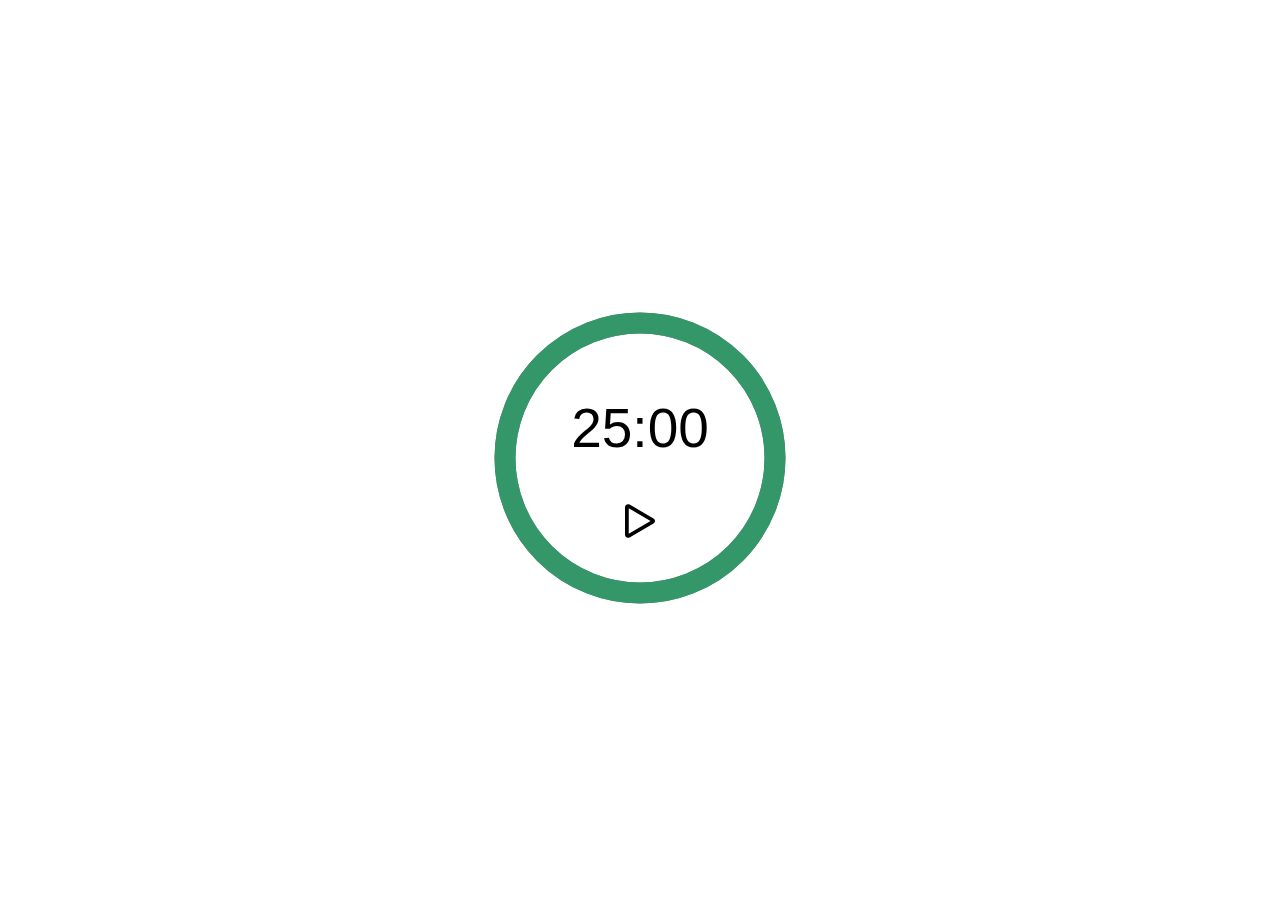
<file: index.html>
<!DOCTYPE html>
<html lang="ja">

<head>
  <meta charset="UTF-8">
  <meta name="viewport" content="width=device-width, initial-scale=1.0">
  <link rel="stylesheet" href="style.css">
  <title>ポモドーロタイマー</title>
</head>

<body>
  <div id="app"></div>
  <div>
    <audio id="sound" src="decision1.mp3" type="audio/mp3"></audio>
  </div>
</body>
<script src="script.js"></script>
</html>
</file>
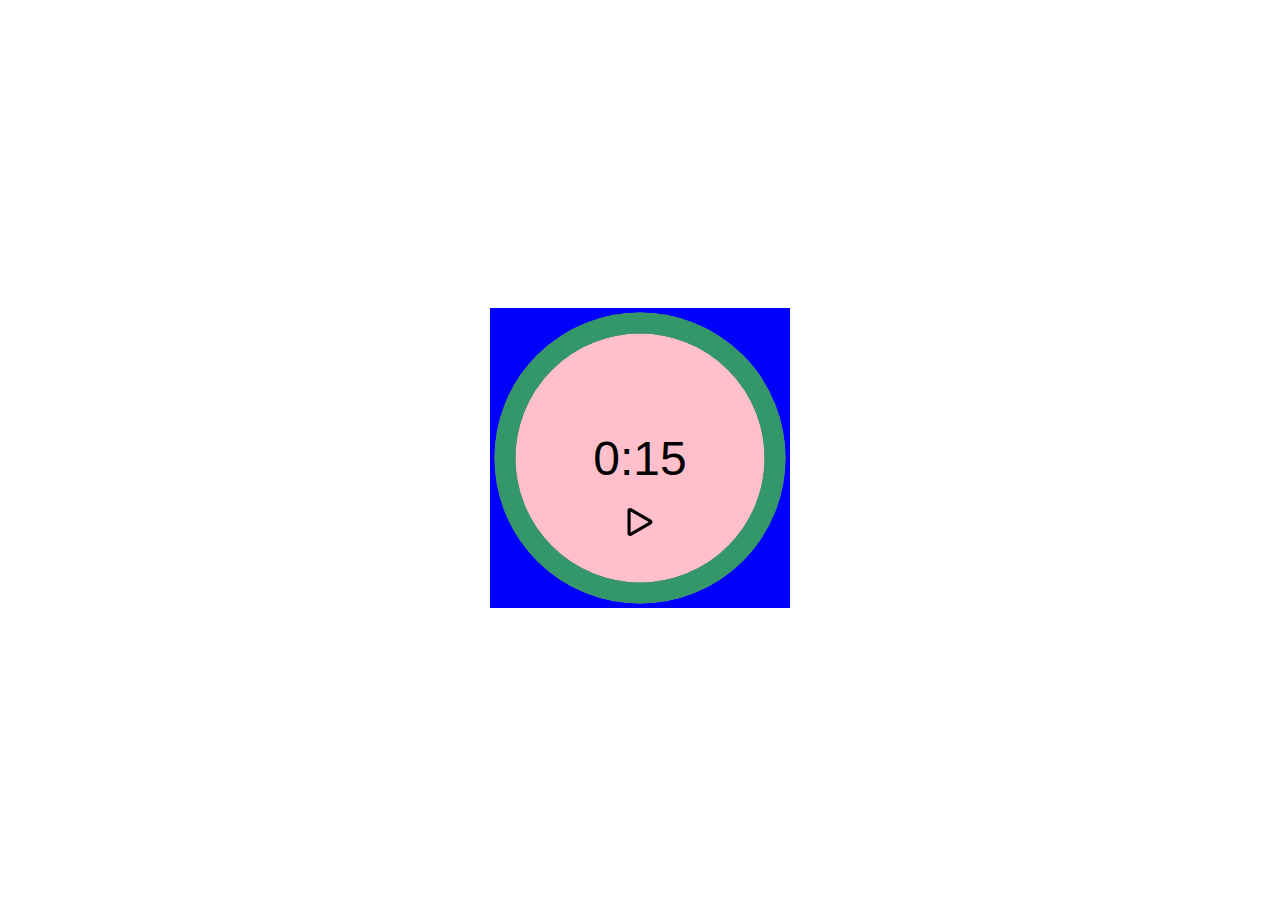
<file: sample.html>
<!DOCTYPE html>
<html lang="ja">

<head>
  <meta charset="UTF-8">
  <meta name="viewport" content="width=device-width, initial-scale=1.0">
  <link rel="stylesheet" href="sample.css">
  <title>Reference</title>
</head>

<body>
  <div id="app"></div>
  <div>
    <audio id="sound" src="decision1.mp3" type="audio/mp3"></audio>
  </div>
</body>
<script src="sample.js"></script>
</html>
</file>
<file: style.css>
body {
  font-family: sans-serif;
  /* ビューポート(画面幅)高さ100% */
  height: 100vh;
  /* display: grid; */
  /* place-items: center; */
  display: flex;
  justify-content: center;
  align-items: center;
}

/* SVGが入っている div のサイズを指定 */
.base-timer {
  position: relative;
  height: 300px;
  width: 300px;
  /* background-color: blue; */
}

/* 共通設定 */
.base-timer__circle {
  fill: none;
  /* 図形要素の外側の色 */
  stroke: none;
}

/* 個別設定 */
.base-timer__path-elapsed {
  /* fill: pink; */
  /* 図形要素の外側の色 */
  stroke: gray;
  stroke-width: 7px;
}

/* リング内に値を表示 */
.base-timer__label {
  /* 親ボックスの左上端が基準の絶対配置 */
  position: absolute;
  /* 親ボックス base-timer と同じサイズのボックスにする */
  width: 300px;
  height: 300px;
  top: -30px;
  /* 要素の配置方法をフレキシブルボックスレイアウト(ブロックレベル)に指定 */
  display: flex;
  /* 主軸方向の揃え位置 */
  justify-content: center;
  /* クロス軸方向の揃え位置 */
  align-items: center;
  font-size: 55px;
}

.base-timer__path-remaining {
  stroke-width: 7px;
  /* 線を引いた時の終端の形状:円形 */
  stroke-linecap: round;
  /* 時計回りに90度回転 */
  transform: rotate(90deg);
  /* 変形する要素の中心位置 */
  transform-origin: center;
  /* 1秒ごとに一定の度合いで変化する (ボタンクリックして１秒後からアニメーションは開始する) */
  transition: 1s linear all;
  stroke: currentColor;
}

.base-timer__svg {
  /* x軸方向の拡大縮小 負の値の時は裏返る */
  transform: scaleX(-1);
}

.base-timer__path-remaining.green {
  color: rgb(51, 151, 106);
}

.base-timer__path-remaining.orange {
  color: orange;
}

.base-timer__path-remaining.red {
  color: red;
}

.button-wrapper {
  position: absolute;
  height: 100px;
  width: 300px;
  top: 170px;
  display: flex;
  justify-content: center;
  align-items: center;
  /* background-color: purple; */
}

.start-button {
  border: none;
  /* 透明 */
  background-color: transparent;
  font-size: 60px;
}

.start-button:hover {
  opacity: 0.5;
  cursor: pointer;
  
}

.pause-button {
  border: none;
  background-color: transparent;
  font-size: 60px;
}

.pause-button:hover {
  opacity: 0.5;
  cursor: pointer;
}
</file>
<file: sample.css>
body {
  font-family: sans-serif;
  /* ビューポート(画面幅)高さ100% */
  height: 100vh;
  /* display: grid; */
  /* place-items: center; */
  display: flex;
  justify-content: center;
  align-items: center;
}

/* SVGが入っている div のサイズを指定 */
.base-timer {
  position: relative;
  height: 300px;
  width: 300px;
  background-color: blue;
}

/* 共通設定 */
.base-timer__circle {
  fill: none;
  /* 図形要素の外側の色 */
  stroke: none;
}

/* 個別設定 */
.base-timer__path-elapsed {
  fill: pink;
  /* 図形要素の外側の色 */
  stroke: gray;
  stroke-width: 7px;
}

/* リング内に値を表示 */
.base-timer__label {
  /* 親ボックスの左上端が基準の絶対配置 */
  position: absolute;
  /* 親ボックス base-timer と同じサイズのボックスにする */
  width: 300px;
  height: 300px;
  top: 0;
  /* 要素の配置方法をフレキシブルボックスレイアウト(ブロックレベル)に指定 */
  display: flex;
  /* 主軸方向の揃え位置 */
  justify-content: center;
  /* クロス軸方向の揃え位置 */
  align-items: center;
  font-size: 48px;
}

.base-timer__path-remaining {
  stroke-width: 7px;
  /* 線を引いた時の終端の形状:円形 */
  stroke-linecap: round;
  /* 時計回りに90度回転 */
  transform: rotate(90deg);
  /* 変形する要素の中心位置 */
  transform-origin: center;
  /* 1秒ごとに一定の度合いで変化する (ボタンクリックして１秒後からアニメーションは開始する) */
  transition: 1s linear all;
  stroke: currentColor;
}

.base-timer__svg {
  /* x軸方向の拡大縮小 負の値の時は裏返る */
  transform: scaleX(-1);
}

.base-timer__path-remaining.green {
  color: rgb(51, 151, 106);
}

.base-timer__path-remaining.orange {
  color: orange;
}

.base-timer__path-remaining.red {
  color: red;
}

.button-wrapper {
  position: absolute;
  height: 100px;
  width: 300px;
  top: 170px;
  display: flex;
  justify-content: center;
  align-items: center;
  /* background-color: purple; */
}

.start-button {
  border: none;
  /* 透明 */
  background-color: transparent;
  font-size: 50px;
}

.start-button:hover {
  opacity: 0.5;
  cursor: pointer;
  
}

.pause-button {
  border: none;
  background-color: transparent;
  font-size: 50px;
}

.pause-button:hover {
  opacity: 0.5;
  cursor: pointer;
}
</file>
